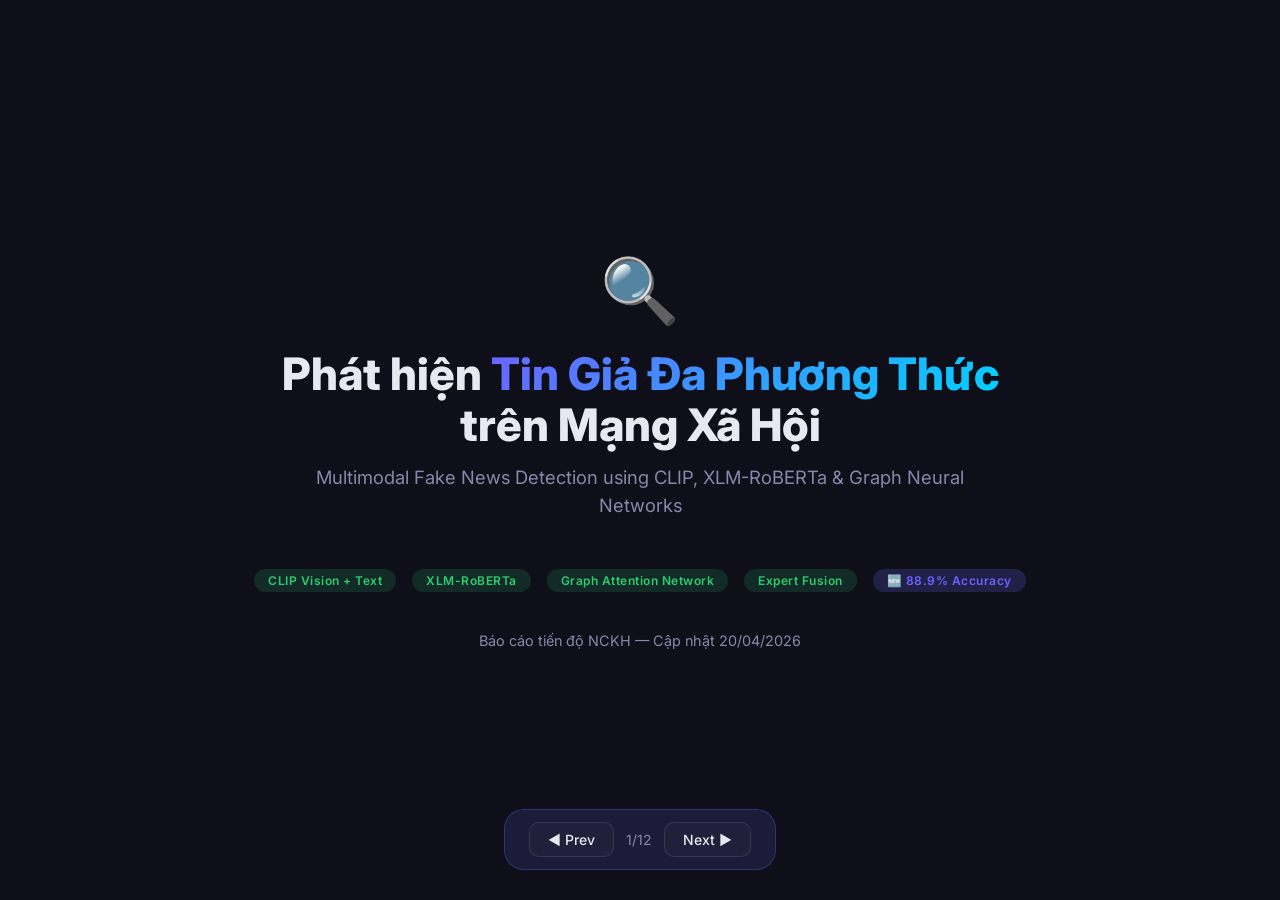
<file: docs/progress_presentation.html>
<!DOCTYPE html>
<html lang="vi">

<head>
    <meta charset="UTF-8">
    <meta name="viewport" content="width=device-width, initial-scale=1.0">
    <title>Báo Cáo Tiến Độ NCKH — Multimodal Fake News Detection</title>
    <link href="https://fonts.googleapis.com/css2?family=Inter:wght@300;400;500;600;700;800;900&display=swap"
        rel="stylesheet">
    <style>
        :root {
            --bg: #0f0f1a;
            --surface: #1a1a2e;
            --card: #20203a;
            --accent: #6c63ff;
            --accent2: #00d2ff;
            --accent3: #ff6b6b;
            --text: #e8e8f0;
            --muted: #8888aa;
            --green: #2ecc71;
            --orange: #f39c12;
            --red: #e74c3c;
        }

        * { margin: 0; padding: 0; box-sizing: border-box; }

        body {
            font-family: 'Inter', sans-serif;
            background: var(--bg);
            color: var(--text);
            overflow: hidden;
        }

        /* --- SLIDE SYSTEM --- */
        .slide {
            display: none;
            position: fixed;
            inset: 0;
            padding: 50px 80px;
            overflow-y: auto;
        }

        .slide.active {
            display: flex;
            flex-direction: column;
            animation: fadeIn 0.4s ease;
        }

        @keyframes fadeIn {
            from { opacity: 0; transform: translateY(20px); }
            to { opacity: 1; transform: translateY(0); }
        }

        /* --- NAV --- */
        .nav {
            position: fixed;
            bottom: 30px;
            left: 50%;
            transform: translateX(-50%);
            display: flex;
            gap: 12px;
            z-index: 100;
            background: rgba(30, 30, 60, 0.9);
            backdrop-filter: blur(12px);
            padding: 12px 24px;
            border-radius: 20px;
            border: 1px solid rgba(108, 99, 255, 0.3);
        }

        .nav button {
            background: var(--card);
            border: 1px solid rgba(255, 255, 255, 0.1);
            color: var(--text);
            padding: 8px 18px;
            border-radius: 10px;
            cursor: pointer;
            font-family: 'Inter';
            font-size: 14px;
            font-weight: 500;
            transition: all 0.2s;
        }

        .nav button:hover { background: var(--accent); border-color: var(--accent); }

        .nav .counter {
            color: var(--muted);
            display: flex;
            align-items: center;
            font-size: 14px;
        }

        /* --- COMMON --- */
        h1 { font-size: 2.8rem; font-weight: 800; line-height: 1.15; margin-bottom: 12px; }
        h2 { font-size: 1.75rem; font-weight: 700; margin-bottom: 16px; }
        h3 { font-size: 1.2rem; font-weight: 600; margin-bottom: 10px; color: var(--accent2); }

        .subtitle {
            font-size: 1.15rem;
            color: var(--muted);
            font-weight: 400;
            margin-bottom: 30px;
            line-height: 1.5;
        }

        .grad {
            background: linear-gradient(135deg, var(--accent), var(--accent2));
            -webkit-background-clip: text;
            -webkit-text-fill-color: transparent;
        }

        .badge {
            display: inline-block;
            padding: 4px 14px;
            border-radius: 20px;
            font-size: 0.75rem;
            font-weight: 600;
            letter-spacing: 0.5px;
        }

        .badge.done { background: rgba(46, 204, 113, 0.15); color: var(--green); }
        .badge.wip { background: rgba(243, 156, 18, 0.15); color: var(--orange); }
        .badge.new { background: rgba(108, 99, 255, 0.2); color: var(--accent); }

        /* --- GRID CARDS --- */
        .grid { display: grid; gap: 20px; flex: 1; }
        .grid-2 { grid-template-columns: 1fr 1fr; }
        .grid-3 { grid-template-columns: 1fr 1fr 1fr; }
        .grid-4 { grid-template-columns: 1fr 1fr 1fr 1fr; }

        .card {
            background: var(--card);
            border-radius: 16px;
            padding: 24px;
            border: 1px solid rgba(255, 255, 255, 0.06);
            transition: transform 0.2s, box-shadow 0.2s;
        }

        .card:hover {
            transform: translateY(-3px);
            box-shadow: 0 8px 30px rgba(0, 0, 0, 0.3);
        }

        .card .icon { font-size: 2rem; margin-bottom: 10px; }
        .card .val { font-size: 2rem; font-weight: 800; }
        .card .label { color: var(--muted); font-size: 0.85rem; margin-top: 4px; }

        /* --- TABLE --- */
        table { width: 100%; border-collapse: separate; border-spacing: 0; font-size: 0.9rem; }

        th {
            background: var(--surface);
            color: var(--accent2);
            padding: 12px 16px;
            text-align: left;
            font-weight: 600;
        }

        td { padding: 10px 16px; border-bottom: 1px solid rgba(255, 255, 255, 0.05); }
        tr:hover td { background: rgba(108, 99, 255, 0.07); }
        th:first-child { border-radius: 10px 0 0 0; }
        th:last-child { border-radius: 0 10px 0 0; }
        .best { color: var(--green); font-weight: 700; }
        .highlight-row td { background: rgba(108, 99, 255, 0.1); font-weight: 600; }

        /* --- ARCH DIAGRAM --- */
        .arch-box {
            background: var(--surface);
            border: 1px solid rgba(108, 99, 255, 0.3);
            border-radius: 12px;
            padding: 16px 22px;
            text-align: center;
            font-weight: 600;
            font-size: 0.95rem;
        }

        .arch-box.main {
            border-color: var(--accent);
            box-shadow: 0 0 20px rgba(108, 99, 255, 0.2);
        }

        .arch-arrow { color: var(--accent); font-size: 1.5rem; text-align: center; padding: 6px 0; }
        .arch-flow { display: flex; flex-direction: column; gap: 4px; }
        .arch-row { display: flex; gap: 16px; justify-content: center; align-items: center; }

        /* --- PROGRESS BAR --- */
        .progress-bar { background: rgba(255, 255, 255, 0.08); border-radius: 8px; height: 10px; overflow: hidden; margin-top: 8px; }
        .progress-fill { height: 100%; border-radius: 8px; transition: width 0.8s ease; }
        .progress-fill.green { background: linear-gradient(90deg, var(--green), #27ae60); }
        .progress-fill.orange { background: linear-gradient(90deg, var(--orange), #e67e22); }
        .progress-fill.blue { background: linear-gradient(90deg, var(--accent), var(--accent2)); }

        /* --- TIMELINE --- */
        .timeline { display: flex; gap: 0; align-items: flex-start; margin: 20px 0; }

        .tl-item { flex: 1; text-align: center; position: relative; padding-top: 30px; }

        .tl-item::before {
            content: '';
            position: absolute; top: 10px; left: 0; right: 0; height: 3px;
            background: rgba(255, 255, 255, 0.1);
        }

        .tl-item::after {
            content: '';
            position: absolute; top: 4px; left: 50%; transform: translateX(-50%);
            width: 16px; height: 16px;
            border-radius: 50%;
            border: 3px solid var(--muted);
            background: var(--bg);
            z-index: 1;
        }

        .tl-item.done::after { border-color: var(--green); background: var(--green); }
        .tl-item.wip::after { border-color: var(--orange); background: var(--orange); }

        .tl-item .tl-label { font-size: 0.8rem; font-weight: 600; margin-top: 4px; }
        .tl-item .tl-sub { font-size: 0.7rem; color: var(--muted); margin-top: 2px; }

        .text-sm { font-size: 0.85rem; }
        .text-center { text-align: center; }
        .mb-20 { margin-bottom: 20px; }

        ul.check-list { list-style: none; }
        ul.check-list li { padding: 6px 0; font-size: 0.95rem; }
        ul.check-list li::before { content: '✅ '; }
        ul.check-list li.wip::before { content: '🔄 '; }
        ul.check-list li.todo::before { content: '⬜ '; }

        /* --- DELTA BADGE --- */
        .delta-up {
            display: inline-block;
            background: rgba(46, 204, 113, 0.15);
            color: var(--green);
            padding: 2px 10px;
            border-radius: 8px;
            font-weight: 700;
            font-size: 0.85rem;
        }
        .delta-down {
            display: inline-block;
            background: rgba(231, 76, 60, 0.15);
            color: var(--red);
            padding: 2px 10px;
            border-radius: 8px;
            font-weight: 700;
            font-size: 0.85rem;
        }

        /* --- BAR CHART --- */
        .bar-chart { display: flex; align-items: flex-end; gap: 16px; height: 200px; padding: 20px 0; }
        .bar-group { flex: 1; display: flex; flex-direction: column; align-items: center; gap: 8px; }
        .bar {
            width: 60px;
            border-radius: 8px 8px 0 0;
            transition: height 1s ease;
            position: relative;
        }
        .bar .bar-val {
            position: absolute;
            top: -24px;
            left: 50%;
            transform: translateX(-50%);
            font-size: 0.8rem;
            font-weight: 700;
            white-space: nowrap;
        }
        .bar-label { font-size: 0.75rem; color: var(--muted); text-align: center; }
    </style>
</head>

<body>

    <!-- ========================== SLIDE 1: TITLE ========================== -->
    <div class="slide active" id="s1">
        <div style="flex:1; display:flex; flex-direction:column; justify-content:center; align-items:center; text-align:center;">
            <div style="font-size:4rem; margin-bottom:20px;">🔍</div>
            <h1>Phát hiện <span class="grad">Tin Giả Đa Phương Thức</span><br>trên Mạng Xã Hội</h1>
            <p class="subtitle" style="max-width:700px;">
                Multimodal Fake News Detection using CLIP, XLM-RoBERTa & Graph Neural Networks
            </p>
            <div style="display:flex; gap:16px; margin-top:20px; flex-wrap: wrap; justify-content: center;">
                <span class="badge done">CLIP Vision + Text</span>
                <span class="badge done">XLM-RoBERTa</span>
                <span class="badge done">Graph Attention Network</span>
                <span class="badge done">Expert Fusion</span>
                <span class="badge new">🆕 88.9% Accuracy</span>
            </div>
            <p style="margin-top:40px; color:var(--muted); font-size:0.9rem;">
                Báo cáo tiến độ NCKH — Cập nhật 20/04/2026
            </p>
        </div>
    </div>

    <!-- ========================== SLIDE 2: TỔNG QUAN ========================== -->
    <div class="slide" id="s2">
        <h2>📌 Tổng Quan Đề Tài</h2>
        <p class="subtitle">Kết hợp 3 nguồn thông tin với CLIP multimodal để phát hiện tin giả</p>
        <div class="grid grid-3" style="flex:1;">
            <div class="card" style="text-align:center;">
                <div class="icon">📝</div>
                <h3>Văn bản (Text)</h3>
                <p class="text-sm">
                    <strong>CLIP Text Encoder</strong> (512d)<br>
                    + <strong>XLM-RoBERTa</strong> (768d)<br>
                    Hiểu ngữ nghĩa sâu + đa ngôn ngữ
                </p>
            </div>
            <div class="card" style="text-align:center;">
                <div class="icon">🖼️</div>
                <h3>Hình ảnh (Image)</h3>
                <p class="text-sm">
                    <strong>CLIP Vision Encoder</strong> (512d)<br>
                    ViT-B/32 pretrained<br>
                    + Mismatch Score (Text↔Image)
                </p>
            </div>
            <div class="card" style="text-align:center;">
                <div class="icon">🔗</div>
                <h3>Đồ thị lan truyền</h3>
                <p class="text-sm">
                    Cascade Graph từ <strong>Reddit Comments</strong><br>
                    Nodes = bài/bình luận<br>
                    GNN: GAT + Cross-Attention
                </p>
            </div>
        </div>
        <div class="card" style="margin-top:20px; text-align:center;">
            <p><strong>Pipeline:</strong> CLIP (Image+Text) + XLM-R → <span class="grad" style="font-weight:700;">Expert Fusion / GAT</span> → Phân loại REAL / FAKE (Binary)</p>
        </div>
    </div>

    <!-- ========================== SLIDE 3: TIẾN ĐỘ ========================== -->
    <div class="slide" id="s3">
        <h2>📅 Tiến Độ Tổng Thể</h2>
        <div class="timeline">
            <div class="tl-item done">
                <div class="tl-label">Phase 1</div>
                <div class="tl-sub">Data Collection<br>& Preprocessing</div>
            </div>
            <div class="tl-item done">
                <div class="tl-label">Phase 2</div>
                <div class="tl-sub">Graph Building<br>& Cascade</div>
            </div>
            <div class="tl-item done">
                <div class="tl-label">Phase 3</div>
                <div class="tl-sub">Baseline<br>Models (63%)</div>
            </div>
            <div class="tl-item done">
                <div class="tl-label">Phase 4a</div>
                <div class="tl-sub">🆕 CLIP+XLM-R<br>Content (89%)</div>
            </div>
            <div class="tl-item done">
                <div class="tl-label">Phase 4b</div>
                <div class="tl-sub">🆕 Multimodal<br>GNN (87.5%)</div>
            </div>
            <div class="tl-item wip">
                <div class="tl-label">Phase 5</div>
                <div class="tl-sub">Paper &<br>Demo</div>
            </div>
        </div>
        <div class="grid grid-4" style="margin-top:20px;">
            <div class="card">
                <div class="val" style="color:var(--green);">2,384</div>
                <div class="label">Cascade Graphs</div>
            </div>
            <div class="card">
                <div class="val" style="color:var(--accent);">95.6%</div>
                <div class="label">Ảnh đã phục hồi</div>
            </div>
            <div class="card">
                <div class="val" style="color:var(--accent2);">2</div>
                <div class="label">Lớp: REAL / FAKE</div>
            </div>
            <div class="card">
                <div class="val" style="color:var(--orange);">88.9%</div>
                <div class="label">Best Accuracy 🏆</div>
            </div>
        </div>
        <div class="grid grid-3" style="margin-top:20px;">
            <div class="card">
                <h3>Phase 1–2: Dữ liệu & Đồ thị</h3>
                <div class="progress-bar"><div class="progress-fill green" style="width:100%"></div></div>
                <p class="text-sm" style="margin-top:8px; color:var(--green);">100% hoàn thành</p>
            </div>
            <div class="card">
                <h3>Phase 3–4: Models & Experiments</h3>
                <div class="progress-bar"><div class="progress-fill green" style="width:100%"></div></div>
                <p class="text-sm" style="margin-top:8px; color:var(--green);">100% hoàn thành</p>
            </div>
            <div class="card">
                <h3>Phase 5: Paper & Demo</h3>
                <div class="progress-bar"><div class="progress-fill orange" style="width:80%"></div></div>
                <p class="text-sm" style="margin-top:8px; color:var(--orange);">80% — Đang hoàn thiện</p>
            </div>
        </div>
    </div>

    <!-- ========================== SLIDE 4: DỮ LIỆU ========================== -->
    <div class="slide" id="s4">
        <h2>📊 Phase 1–2: Thu Thập & Xử Lý Dữ Liệu</h2>
        <div class="grid grid-2" style="flex:1;">
            <div>
                <div class="card mb-20">
                    <h3>Nguồn dữ liệu</h3>
                    <ul class="check-list">
                        <li>Fakeddit dataset (Reddit-based, binary labels)</li>
                        <li>Crawl bổ sung từ Reddit API (5 subreddit)</li>
                        <li>Comment tree đệ quy (DFS parse)</li>
                        <li>Label Studio annotation (Human-in-the-loop)</li>
                        <li>🆕 Phục hồi ảnh bị thiếu từ media_url (~95.6%)</li>
                    </ul>
                </div>
                <div class="card">
                    <h3>🆕 Pipeline xử lý v2 (CLIP-based)</h3>
                    <ul class="check-list">
                        <li>Text: CLIP Text Encoder (512d) + XLM-R (768d)</li>
                        <li>Image: CLIP Vision Encoder ViT-B/32 (512d)</li>
                        <li>Mismatch: Cosine similarity Text↔Image (1d)</li>
                        <li>Graph: PyG Data + CLIP features injection (1793d)</li>
                    </ul>
                </div>
            </div>
            <div>
                <div class="card mb-20">
                    <h3>Thống kê dữ liệu</h3>
                    <table>
                        <tr><th>Thuộc tính</th><th>Giá trị</th></tr>
                        <tr><td>Tổng cascade graphs</td><td><strong>2,384</strong></td></tr>
                        <tr><td>Tập Train</td><td>1,850 graphs</td></tr>
                        <tr><td>Tập Validation</td><td>254 graphs</td></tr>
                        <tr><td>Tập Test</td><td>280 graphs</td></tr>
                        <tr><td>Bài viết có ảnh</td><td><strong>2,281 (95.6%)</strong> 🆕</td></tr>
                        <tr><td>Phân loại</td><td>Binary (REAL / FAKE)</td></tr>
                    </table>
                </div>
                <div class="card">
                    <h3>Phân bố nhãn (Test set, n=280)</h3>
                    <table>
                        <tr><th>Nhãn</th><th>Số lượng</th><th>Tỷ lệ</th></tr>
                        <tr><td>REAL</td><td>163</td><td>58.2%</td></tr>
                        <tr><td>FAKE</td><td>117</td><td>41.8%</td></tr>
                    </table>
                </div>
            </div>
        </div>
    </div>

    <!-- ========================== SLIDE 5: CLIP GIẢI THÍCH ========================== -->
    <div class="slide" id="s5">
        <h2>🧠 Tại Sao Dùng CLIP? — Đột Phá Cốt Lõi</h2>
        <p class="subtitle">CLIP (Contrastive Language-Image Pre-training) — OpenAI — Trained on 400M image-text pairs</p>
        <div class="grid grid-2" style="flex:1;">
            <div class="card">
                <h3>❌ Trước đây (Phase 3 — Baseline)</h3>
                <ul style="list-style:none; padding:0;">
                    <li style="padding:8px 0; border-bottom:1px solid rgba(255,255,255,0.05);">
                        <strong>Text:</strong> XLM-RoBERTa chỉ hiểu ngữ nghĩa văn bản<br>
                        <span class="text-sm" style="color:var(--muted);">→ Không biết "chữ" này liên quan đến "ảnh" nào</span>
                    </li>
                    <li style="padding:8px 0; border-bottom:1px solid rgba(255,255,255,0.05);">
                        <strong>Image:</strong> ResNet50 chỉ trích xuất đặc trưng thị giác<br>
                        <span class="text-sm" style="color:var(--muted);">→ Không hiểu ý nghĩa ngữ cảnh của bức ảnh</span>
                    </li>
                    <li style="padding:8px 0;">
                        <strong>Kết quả:</strong> <span class="delta-down">63.2% Accuracy</span><br>
                        <span class="text-sm" style="color:var(--muted);">→ Text và Image "nói chuyện khác ngôn ngữ"</span>
                    </li>
                </ul>
            </div>
            <div class="card" style="border-color: var(--green);">
                <h3>✅ Hiện tại (Phase 4 — CLIP)</h3>
                <ul style="list-style:none; padding:0;">
                    <li style="padding:8px 0; border-bottom:1px solid rgba(255,255,255,0.05);">
                        <strong>CLIP Text:</strong> Hiểu chữ qua "lăng kính hình ảnh"<br>
                        <span class="text-sm" style="color:var(--green);">→ Đọc "chiến tranh" → tự liên tưởng tới hình ảnh chiến tranh</span>
                    </li>
                    <li style="padding:8px 0; border-bottom:1px solid rgba(255,255,255,0.05);">
                        <strong>CLIP Image:</strong> Hiểu ảnh qua "lăng kính ngôn ngữ"<br>
                        <span class="text-sm" style="color:var(--green);">→ Nhìn ảnh phim trường → biết đó không phải chiến tranh thật</span>
                    </li>
                    <li style="padding:8px 0;">
                        <strong>Mismatch Detection:</strong> <span class="delta-up">88.9% Accuracy</span><br>
                        <span class="text-sm" style="color:var(--green);">→ Phát hiện khi "chữ nói một đằng, ảnh nói một nẻo"</span>
                    </li>
                </ul>
            </div>
        </div>
        <div class="card" style="margin-top:20px; text-align:center;">
            <p><strong>Bí quyết:</strong> CLIP tạo ra một <span class="grad" style="font-weight:700;">không gian chung (shared embedding space)</span> cho cả Text lẫn Image, giúp model phát hiện sự "lệch pha" — dấu hiệu then chốt của tin giả.</p>
        </div>
    </div>

    <!-- ========================== SLIDE 6: KIẾN TRÚC V2 ========================== -->
    <div class="slide" id="s6">
        <h2>🏗️ Phase 4: Kiến Trúc Mô Hình (2 Phiên Bản)</h2>
        <div class="grid grid-2" style="flex:1;">
            <div>
                <div class="card" style="height:100%;">
                    <h3>v2: Content-Based (Expert Fusion MLP)</h3>
                    <div class="arch-flow">
                        <div class="arch-row">
                            <div class="arch-box" style="flex:1;">📝 CLIP Text<br><span class="text-sm" style="color:var(--muted);">512d</span></div>
                            <div class="arch-box" style="flex:1;">🖼️ CLIP Image<br><span class="text-sm" style="color:var(--muted);">512d</span></div>
                            <div class="arch-box" style="flex:1;">🌐 XLM-R<br><span class="text-sm" style="color:var(--muted);">768d</span></div>
                        </div>
                        <div class="arch-arrow">↓ ↓ ↓</div>
                        <div class="arch-box main">
                            🔀 <strong>Gated Expert Fusion</strong><br>
                            <span class="text-sm" style="color:var(--muted);">3 Expert MLPs + Attention Gate → σ weighted</span>
                        </div>
                        <div class="arch-arrow">↓</div>
                        <div class="arch-box">📊 MLP Classifier → REAL / FAKE</div>
                    </div>
                    <div style="margin-top:16px; text-align:center;">
                        <span class="delta-up" style="font-size:1.2rem;">88.9% Accuracy 🏆</span>
                    </div>
                </div>
            </div>
            <div>
                <div class="card" style="height:100%;">
                    <h3>v3: Multimodal GNN (GAT Fusion)</h3>
                    <div class="arch-flow">
                        <div class="arch-row">
                            <div class="arch-box" style="flex:1;">📝 XLM-R (768d)<br><span class="text-sm" style="color:var(--muted);">+ CLIP-T (512d) + CLIP-I (512d) + Mismatch (1d)</span></div>
                        </div>
                        <div class="arch-arrow">↓ inject vào mỗi node</div>
                        <div class="arch-box main">
                            🔀 <strong>Cross-Attention Fusion</strong><br>
                            <span class="text-sm" style="color:var(--muted);">Text→Q | Image→K,V | Gated Residual → 256d</span>
                        </div>
                        <div class="arch-arrow">↓</div>
                        <div class="arch-box main">
                            🔗 <strong>GAT × 2 layers</strong><br>
                            <span class="text-sm" style="color:var(--muted);">Attention Message Passing + Residual → 256d</span>
                        </div>
                        <div class="arch-arrow">↓</div>
                        <div class="arch-box">📊 Global Mean Pool → MLP → REAL / FAKE</div>
                    </div>
                    <div style="margin-top:16px; text-align:center;">
                        <span class="delta-up" style="font-size:1.2rem;">87.5% Accuracy</span>
                    </div>
                </div>
            </div>
        </div>
    </div>

    <!-- ========================== SLIDE 7: KẾT QUẢ SO SÁNH ========================== -->
    <div class="slide" id="s7">
        <h2>🏆 Kết Quả: So Sánh Toàn Bộ Pipeline</h2>
        <p class="subtitle">Sự nhảy vọt từ Baseline (63%) lên CLIP-based (89%) — Tăng +25.7%</p>
        <table>
            <tr>
                <th>#</th>
                <th>Mô hình</th>
                <th>Mô tả</th>
                <th>Binary Acc</th>
                <th>Binary F1</th>
                <th>Δ vs Baseline</th>
            </tr>
            <tr>
                <td>B1</td>
                <td>Text-Only (Phase 3)</td>
                <td>XLM-R (frozen) + Linear</td>
                <td>52.5%</td>
                <td>0.561</td>
                <td>—</td>
            </tr>
            <tr>
                <td>B2</td>
                <td>Graph GCN (Phase 3)</td>
                <td>Text embeddings + GCN</td>
                <td>62.9%</td>
                <td>0.600</td>
                <td><span class="delta-up">+10.4%</span></td>
            </tr>
            <tr>
                <td>B3</td>
                <td>Graph GAT (Phase 3)</td>
                <td>Text embeddings + GAT</td>
                <td>63.9%</td>
                <td>0.498</td>
                <td><span class="delta-up">+11.4%</span></td>
            </tr>
            <tr>
                <td>B4</td>
                <td>v1 Baseline (Phase 4)</td>
                <td>Old text features + MLP</td>
                <td>58.9%</td>
                <td>0.465</td>
                <td><span class="delta-up">+6.4%</span></td>
            </tr>
            <tr class="highlight-row">
                <td>🆕</td>
                <td><strong>v2 CLIP-Only MLP</strong></td>
                <td>CLIP Text + Image + Expert Gate</td>
                <td class="best"><strong>88.6%</strong></td>
                <td class="best"><strong>0.882</strong></td>
                <td><span class="delta-up">+36.1%</span></td>
            </tr>
            <tr class="highlight-row">
                <td>🆕</td>
                <td><strong>v2 Full CLIP+XLM-R</strong></td>
                <td>CLIP + XLM-R + Expert Fusion</td>
                <td class="best"><strong>88.9%</strong></td>
                <td class="best"><strong>0.870</strong></td>
                <td><span class="delta-up">+36.4%</span></td>
            </tr>
            <tr class="highlight-row">
                <td>🆕</td>
                <td><strong>v3 Multimodal GNN</strong></td>
                <td>CLIP features + GAT + CrossAttention</td>
                <td class="best"><strong>87.5%</strong></td>
                <td><strong>0.847</strong></td>
                <td><span class="delta-up">+35.0%</span></td>
            </tr>
        </table>
        <div class="grid grid-3" style="margin-top:20px;">
            <div class="card text-center">
                <div class="val" style="color:var(--green); font-size:1.6rem;">+25.7%</div>
                <div class="label">Accuracy tăng tuyệt đối</div>
                <p class="text-sm" style="margin-top:4px; color:var(--muted);">63.2% → 88.9%</p>
            </div>
            <div class="card text-center">
                <div class="val" style="color:var(--accent2); font-size:1.6rem;">0.870</div>
                <div class="label">Best Binary F1</div>
                <p class="text-sm" style="margin-top:4px; color:var(--muted);">CLIP+XLM-R Expert Fusion</p>
            </div>
            <div class="card text-center">
                <div class="val" style="color:var(--accent); font-size:1.6rem;">890K</div>
                <div class="label">GNN Parameters</div>
                <p class="text-sm" style="margin-top:4px; color:var(--muted);">Lightweight yet powerful</p>
            </div>
        </div>
    </div>

    <!-- ========================== SLIDE 8: CONFUSION MATRIX ========================== -->
    <div class="slide" id="s8">
        <h2>🔬 Phân Tích Chi Tiết — Classification Report</h2>
        <p class="subtitle">Kết quả trên Test Set (n=280) — Model v3: Multimodal GNN (GAT)</p>
        <div class="grid grid-2" style="flex:1;">
            <div>
                <div class="card mb-20">
                    <h3>Classification Report — GNN v3</h3>
                    <table>
                        <tr><th>Class</th><th>Precision</th><th>Recall</th><th>F1-Score</th><th>Support</th></tr>
                        <tr><td><strong>REAL</strong></td><td>0.88</td><td>0.91</td><td class="best">0.89</td><td>163</td></tr>
                        <tr><td><strong>FAKE</strong></td><td>0.87</td><td>0.83</td><td>0.85</td><td>117</td></tr>
                        <tr class="highlight-row"><td><strong>Accuracy</strong></td><td colspan="3"></td><td><strong>87.5%</strong></td></tr>
                        <tr class="highlight-row"><td><strong>Macro Avg</strong></td><td>0.87</td><td>0.87</td><td><strong>0.87</strong></td><td>280</td></tr>
                    </table>
                </div>
                <div class="card">
                    <h3>Classification Report — Content v2</h3>
                    <table>
                        <tr><th>Class</th><th>Precision</th><th>Recall</th><th>F1-Score</th><th>Support</th></tr>
                        <tr><td><strong>REAL</strong></td><td>0.89</td><td>0.91</td><td class="best">0.90</td><td>163</td></tr>
                        <tr><td><strong>FAKE</strong></td><td>0.88</td><td>0.86</td><td>0.87</td><td>117</td></tr>
                        <tr class="highlight-row"><td><strong>Accuracy</strong></td><td colspan="3"></td><td><strong>88.9%</strong></td></tr>
                    </table>
                </div>
            </div>
            <div>
                <div class="card" style="height:100%;">
                    <h3>🔑 Phân tích lỗi</h3>
                    <ul style="list-style:none; padding:0;">
                        <li style="padding:12px 0; border-bottom:1px solid rgba(255,255,255,0.05);">
                            <strong style="color:var(--green);">✅ REAL recall cao (91%)</strong><br>
                            <span class="text-sm" style="color:var(--muted);">Model rất giỏi nhận diện tin thật — Chỉ 9% tin thật bị gán nhầm là giả</span>
                        </li>
                        <li style="padding:12px 0; border-bottom:1px solid rgba(255,255,255,0.05);">
                            <strong style="color:var(--orange);">⚠️ FAKE recall 83%</strong><br>
                            <span class="text-sm" style="color:var(--muted);">17% tin giả bị "lọt sổ" — Tin giả tinh vi gần giống tin thật</span>
                        </li>
                        <li style="padding:12px 0; border-bottom:1px solid rgba(255,255,255,0.05);">
                            <strong style="color:var(--accent2);">💡 Content v2 > GNN v3</strong><br>
                            <span class="text-sm" style="color:var(--muted);">Chứng minh: Nội dung (Text+Ảnh) là tín hiệu mạnh nhất. GNN cung cấp thêm context nhưng không vượt qua</span>
                        </li>
                        <li style="padding:12px 0;">
                            <strong style="color:var(--accent);">🔬 Lý do GNN thấp hơn 1.4%</strong><br>
                            <span class="text-sm" style="color:var(--muted);">Cascade graph nhỏ (ít comment) → GNN thiếu tín hiệu cấu trúc, sinh noise</span>
                        </li>
                    </ul>
                </div>
            </div>
        </div>
    </div>

    <!-- ========================== SLIDE 9: KỸ THUẬT ========================== -->
    <div class="slide" id="s9">
        <h2>⚙️ Các Kỹ Thuật Nổi Bật</h2>
        <div class="grid grid-2" style="flex:1;">
            <div class="card">
                <h3>🧠 Feature Extraction (v2)</h3>
                <ul class="check-list">
                    <li>CLIP ViT-B/32 — Text (512d) + Image (512d)</li>
                    <li>XLM-RoBERTa — đa ngôn ngữ context (768d)</li>
                    <li>Cosine Mismatch Score — Text↔Image (1d)</li>
                    <li>Gated Expert Fusion — 3 chuyên gia + Attention Gate</li>
                    <li>🆕 Feature Injection vào cascade graphs (1793d/node)</li>
                </ul>
            </div>
            <div class="card">
                <h3>🔗 Graph Neural Networks (v3)</h3>
                <ul class="check-list">
                    <li>Cross-Attention Fusion (4 heads, gated residual)</li>
                    <li>GAT — attention-weighted message passing</li>
                    <li>GraphSAGE — neighbor aggregation</li>
                    <li>Global Mean Pooling (graph → vector)</li>
                    <li>Residual connections giữa GNN layers</li>
                </ul>
            </div>
            <div class="card">
                <h3>📐 Training Strategies</h3>
                <ul class="check-list">
                    <li>Balanced Class Weights (Cost-sensitive)</li>
                    <li>Early Stopping (patience=15)</li>
                    <li>Weight Decay regularization</li>
                    <li>Gradient Clipping (max_norm=1.0)</li>
                    <li>Dropout 0.3 toàn pipeline</li>
                </ul>
            </div>
            <div class="card">
                <h3>🛠️ Data Engineering</h3>
                <ul class="check-list">
                    <li>Reddit API + DFS comment tree</li>
                    <li>Label Studio — human annotation</li>
                    <li>🆕 Auto image recovery (media_url extraction)</li>
                    <li>DVC — data version control</li>
                    <li>Flask Dashboard — full pipeline automation</li>
                </ul>
            </div>
        </div>
    </div>

    <!-- ========================== SLIDE 10: DEMO ========================== -->
    <div class="slide" id="s10">
        <h2>🚀 Sản Phẩm & Demo</h2>
        <p class="subtitle">Hệ thống hoàn chỉnh từ thu thập dữ liệu đến training và trực quan hóa</p>
        <div class="grid grid-2" style="flex:1;">
            <div class="card">
                <h3>🌐 Web Dashboard (Flask)</h3>
                <p class="text-sm" style="margin-bottom:12px;">Dashboard tích hợp toàn bộ pipeline</p>
                <table>
                    <tr><td>🕷️ Crawl Reddit</td><td>🔗 Build Graphs</td></tr>
                    <tr><td>💬 Enrich Data</td><td>👁️ Visualize Graphs</td></tr>
                    <tr><td>🔄 Reddit Pipeline</td><td>📦 Fakeddit Batch</td></tr>
                    <tr><td>🏷️ Label Studio Convert</td><td>🤖 Auto-Label (LLM)</td></tr>
                    <tr><td>🏋️ Training (5 types)</td><td>📊 Results Compare</td></tr>
                    <tr><td colspan="2">📜 Run History (SQLite DB)</td></tr>
                </table>
            </div>
            <div class="card">
                <h3>📄 Tài Liệu & Outputs</h3>
                <ul class="check-list">
                    <li>Báo cáo NCKH & Slide thuyết trình</li>
                    <li>🆕 Biểu đồ so sánh Phase 3 vs Phase 4</li>
                    <li>🆕 Confusion Matrix cho GNN v3</li>
                    <li>🆕 Feature Contribution Analysis</li>
                    <li>Interactive Cascade Graph Visualizer</li>
                    <li>Progress Presentation (file này!)</li>
                </ul>
            </div>
        </div>
        <div class="card" style="margin-top:16px; text-align:center;">
            <p><strong>Cách chạy Demo:</strong> <code
                    style="background:var(--surface); padding:4px 12px; border-radius:6px;">cd demo-website && python app.py</code>
                → Mở <code
                    style="background:var(--surface); padding:4px 12px; border-radius:6px;">http://localhost:5000</code>
            </p>
        </div>
    </div>

    <!-- ========================== SLIDE 11: HẠN CHẾ & HƯỚNG ĐI ========================== -->
    <div class="slide" id="s11">
        <h2>🗓️ Hạn Chế & Hướng Phát Triển</h2>
        <div class="grid grid-2" style="flex:1;">
            <div>
                <div class="card mb-20">
                    <h3 style="color:var(--accent3);">⚠️ Hạn chế hiện tại</h3>
                    <ul style="list-style:none; padding:0;">
                        <li style="padding:8px 0; border-bottom:1px solid rgba(255,255,255,0.05);">
                            <strong>Dataset nhỏ (2,384 samples)</strong><br>
                            <span class="text-sm" style="color:var(--muted);">→ Có dấu hiệu overfitting; cần mở rộng để xác nhận tính tổng quát</span>
                        </li>
                        <li style="padding:8px 0; border-bottom:1px solid rgba(255,255,255,0.05);">
                            <strong>Cascade graph ngắn</strong><br>
                            <span class="text-sm" style="color:var(--muted);">→ Nhiều bài chỉ có 1-2 comment, GNN thiếu "thức ăn" để học pattern</span>
                        </li>
                        <li style="padding:8px 0;">
                            <strong>GNN v3 < Content v2 (1.4%)</strong><br>
                            <span class="text-sm" style="color:var(--muted);">→ Graph structure chưa bổ sung đủ tín hiệu; cần thiết kế GNN tốt hơn</span>
                        </li>
                    </ul>
                </div>
            </div>
            <div>
                <div class="card mb-20">
                    <h3 style="color:var(--accent2);">🔮 Hướng phát triển</h3>
                    <ul class="check-list">
                        <li>Mở rộng dataset: crawl thêm bài có cascade dài</li>
                        <li>Heterogeneous GNN (phân biệt post vs comment)</li>
                        <li>Temporal modeling (thời gian lan truyền)</li>
                        <li>Fine-tune CLIP encoder cho domain Reddit</li>
                        <li>Data augmentation cho lớp thiểu số (FAKE)</li>
                    </ul>
                </div>
                <div class="card">
                    <h3>📝 Kết luận chính</h3>
                    <p class="text-sm">
                        ✅ <strong>CLIP multimodal features</strong> là đóng góp quan trọng nhất — giúp accuracy tăng từ 63% lên 89%.<br><br>
                        ✅ <strong>Content > Graph</strong> trong điều kiện cascade nhỏ — nhưng GNN vẫn đạt 87.5%, sẵn sàng cho dataset lớn hơn.<br><br>
                        ✅ Hệ thống pipeline <strong>end-to-end</strong> đã hoàn chỉnh: Crawl → Label → Extract → Train → Evaluate → Visualize.
                    </p>
                </div>
            </div>
        </div>
    </div>

    <!-- ========================== SLIDE 12: THANK YOU ========================== -->
    <div class="slide" id="s12">
        <div style="flex:1; display:flex; flex-direction:column; justify-content:center; align-items:center; text-align:center;">
            <div style="font-size:5rem; margin-bottom:24px;">🙏</div>
            <h1><span class="grad">Cảm ơn đã lắng nghe!</span></h1>
            <p class="subtitle" style="max-width:600px;">
                Multimodal Fake News Detection using CLIP, XLM-RoBERTa & Graph Neural Networks
            </p>
            <div style="display:flex; gap:20px; margin-top:30px; flex-wrap:wrap; justify-content:center;">
                <div class="card" style="padding:16px 28px;">
                    <div style="font-size:1.5rem; margin-bottom:6px;">📊</div>
                    <div style="font-size:0.85rem; color:var(--muted);">2,384 graphs</div>
                </div>
                <div class="card" style="padding:16px 28px;">
                    <div style="font-size:1.5rem; margin-bottom:6px;">🧠</div>
                    <div style="font-size:0.85rem; color:var(--muted);">CLIP + XLM-R + GAT</div>
                </div>
                <div class="card" style="padding:16px 28px;">
                    <div style="font-size:1.5rem; margin-bottom:6px;">🎯</div>
                    <div style="font-size:0.85rem; color:var(--green); font-weight:700;">88.9% Accuracy</div>
                </div>
                <div class="card" style="padding:16px 28px;">
                    <div style="font-size:1.5rem; margin-bottom:6px;">🚀</div>
                    <div style="font-size:0.85rem; color:var(--muted);">Full Pipeline + Demo</div>
                </div>
            </div>
            <p style="margin-top:50px; color:var(--muted); font-size:0.8rem;">
                Q&A — Mời thầy/cô và các bạn đặt câu hỏi
            </p>
        </div>
    </div>

    <!-- ========================== NAVIGATION ========================== -->
    <div class="nav">
        <button onclick="go(-1)">◀ Prev</button>
        <div class="counter"><span id="current">1</span> / <span id="total">12</span></div>
        <button onclick="go(1)">Next ▶</button>
    </div>

    <script>
        const slides = document.querySelectorAll('.slide');
        let idx = 0;
        const total = slides.length;
        document.getElementById('total').textContent = total;

        function show(i) {
            slides.forEach(s => s.classList.remove('active'));
            idx = Math.max(0, Math.min(total - 1, i));
            slides[idx].classList.add('active');
            document.getElementById('current').textContent = idx + 1;
        }

        function go(d) { show(idx + d); }

        document.addEventListener('keydown', e => {
            if (e.key === 'ArrowRight' || e.key === ' ') { e.preventDefault(); go(1); }
            if (e.key === 'ArrowLeft') { e.preventDefault(); go(-1); }
            if (e.key === 'Home') show(0);
            if (e.key === 'End') show(total - 1);
        });
    </script>
</body>

</html>
</file>
